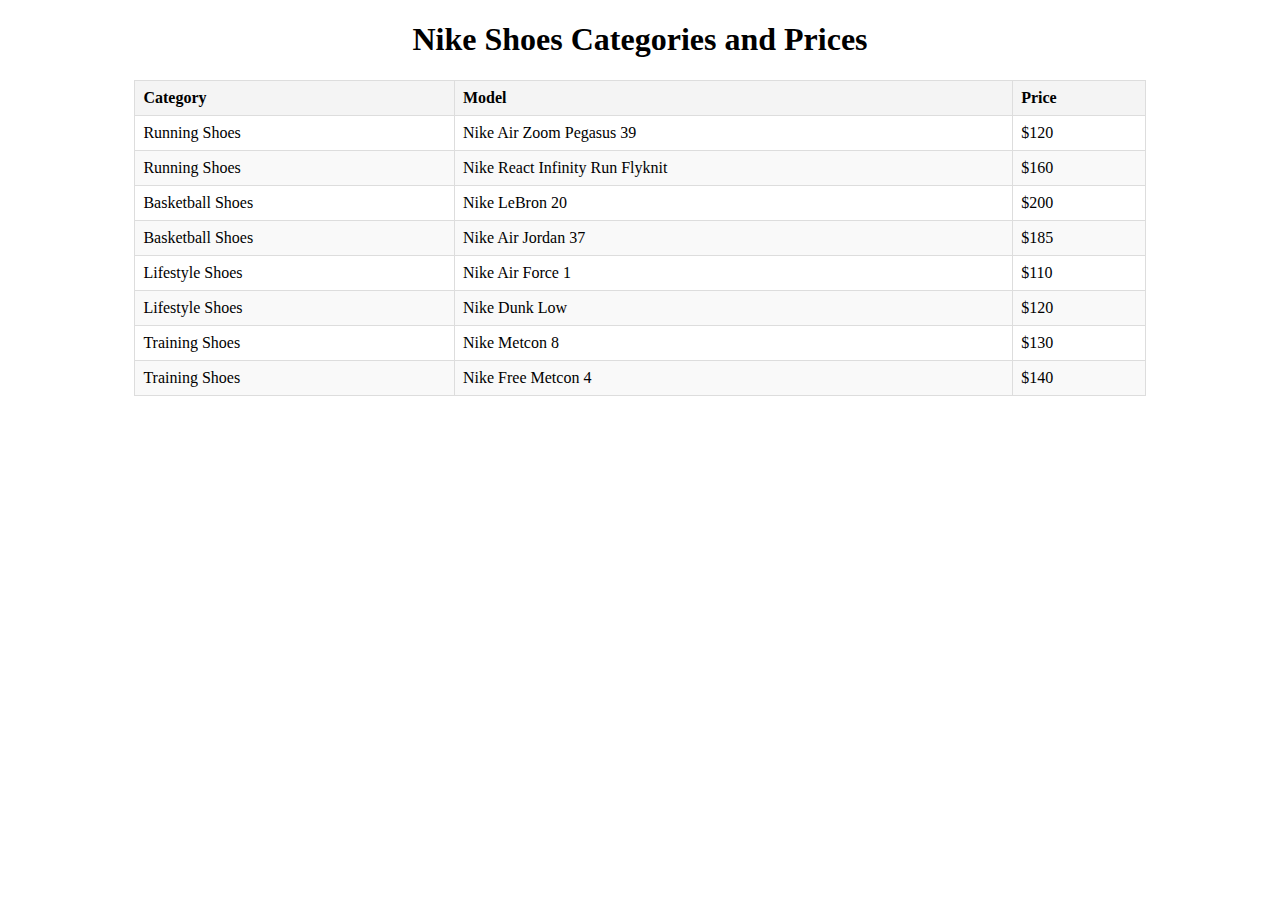
<file: ShoeWebsite - Copy/Category/category.html>
<!DOCTYPE html>
<html lang="en">
<head>
    <meta charset="UTF-8">
    <meta name="viewport" content="width=device-width, initial-scale=1.0">
    <title>Shoes Category</title>
    <link rel="stylesheet" href="category.css">
</head>
<body>
    <h1 style="text-align: center;">Nike Shoes Categories and Prices</h1>
    <table>
        <thead>
            <tr>
                <th>Category</th>
                <th>Model</th>
                <th>Price</th>
            </tr>
        </thead>
        <tbody>
            <tr>
                <td>Running Shoes</td>
                <td>Nike Air Zoom Pegasus 39</td>
                <td>$120</td>
            </tr>
            <tr>
                <td>Running Shoes</td>
                <td>Nike React Infinity Run Flyknit</td>
                <td>$160</td>
            </tr>
            <tr>
                <td>Basketball Shoes</td>
                <td>Nike LeBron 20</td>
                <td>$200</td>
            </tr>
            <tr>
                <td>Basketball Shoes</td>
                <td>Nike Air Jordan 37</td>
                <td>$185</td>
            </tr>
            <tr>
                <td>Lifestyle Shoes</td>
                <td>Nike Air Force 1</td>
                <td>$110</td>
            </tr>
            <tr>
                <td>Lifestyle Shoes</td>
                <td>Nike Dunk Low</td>
                <td>$120</td>
            </tr>
            <tr>
                <td>Training Shoes</td>
                <td>Nike Metcon 8</td>
                <td>$130</td>
            </tr>
            <tr>
                <td>Training Shoes</td>
                <td>Nike Free Metcon 4</td>
                <td>$140</td>
            </tr>
        </tbody>
    </table>
    
</body>
</html>
</file>
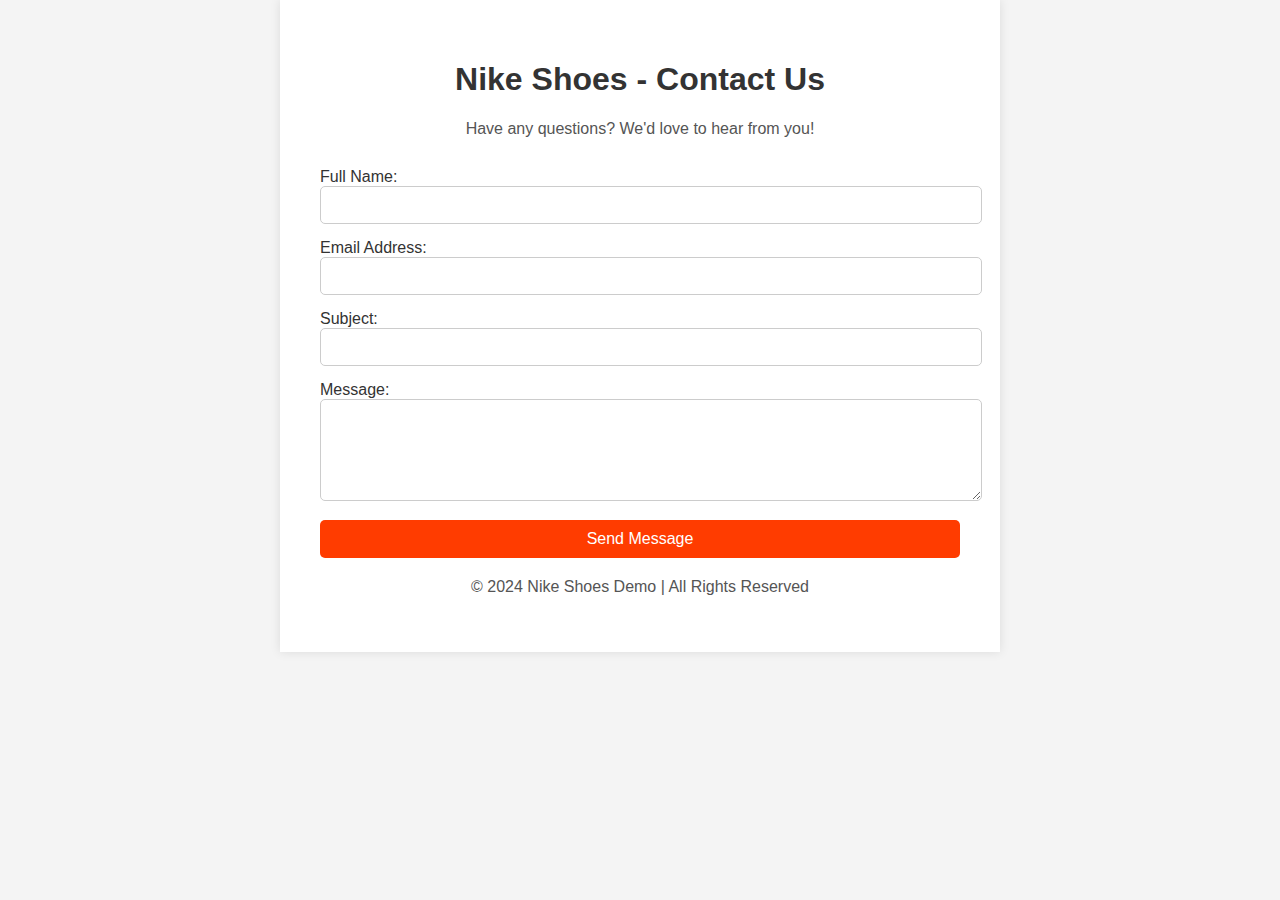
<file: ShoeWebsite - Copy/Contact/Contact.html>
<!DOCTYPE html>
<html lang="en">
<head>
    <meta charset="UTF-8">
    <meta name="viewport" content="width=device-width, initial-scale=1.0">
    <title>Contact Us | Nike Shoes</title>
    <link rel="stylesheet" href="Contact.css">
</head>
<body>
    <div class="contact-container">
        <header>
            <h1>Nike Shoes - Contact Us</h1>
            <p>Have any questions? We'd love to hear from you!</p>
        </header>

        <form id="contact-form">
            <div class="form-group">
                <label for="name">Full Name:</label>
                <input type="text" id="name" name="name" required>
            </div>
            <div class="form-group">
                <label for="email">Email Address:</label>
                <input type="email" id="email" name="email" required>
            </div>
            <div class="form-group">
                <label for="subject">Subject:</label>
                <input type="text" id="subject" name="subject" required>
            </div>
            <div class="form-group">
                <label for="message">Message:</label>
                <textarea id="message" name="message" rows="5" required></textarea>
            </div>
            <button type="submit">Send Message</button>
        </form>
        
        <footer>
            <p>&copy; 2024 Nike Shoes Demo | All Rights Reserved</p>
        </footer>
    </div>

    <script src="Contact.js"></script>
</body>
</html>
</file>
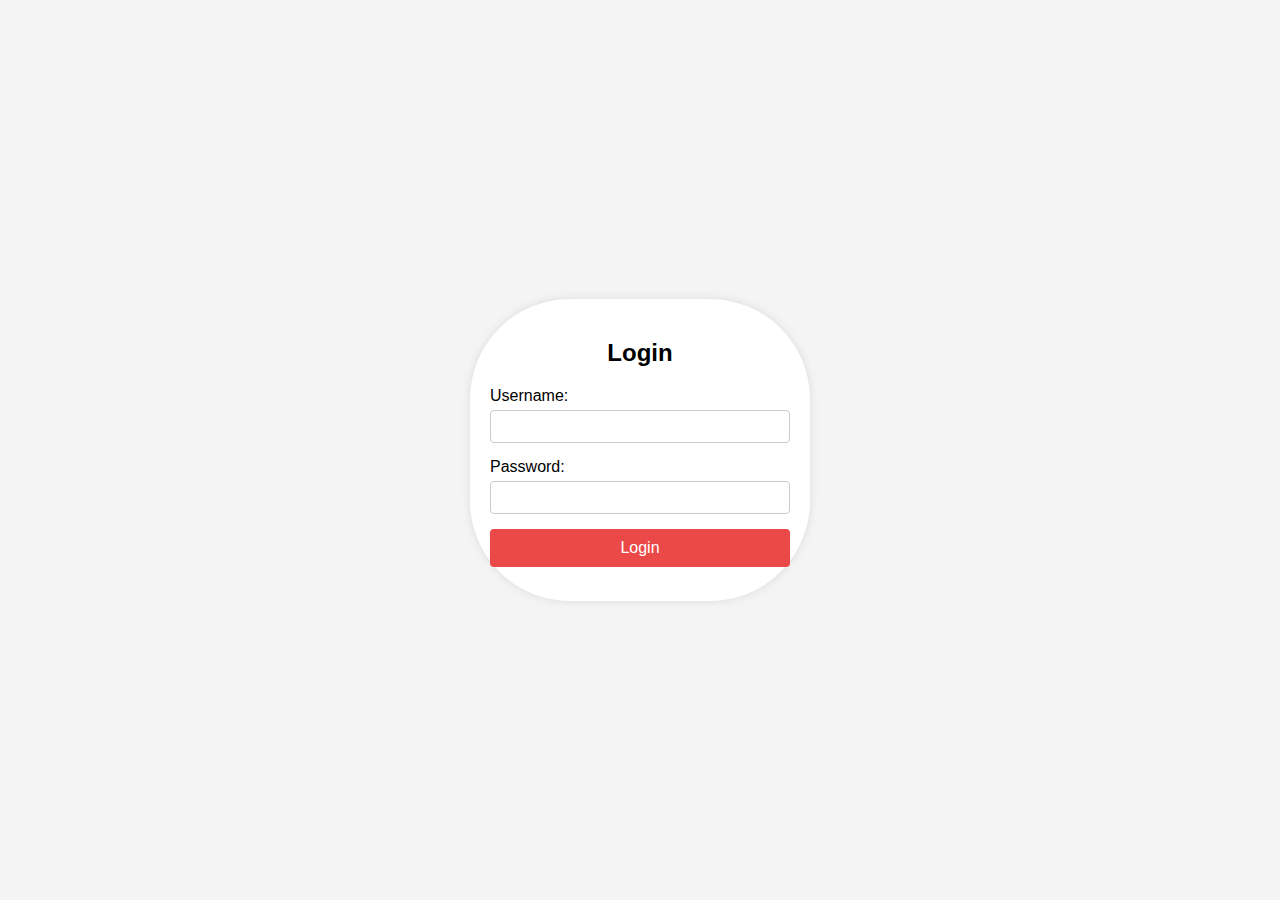
<file: ShoeWebsite - Copy/Login/login.html>
<!DOCTYPE html>
<html lang="en">
<head>
    <meta charset="UTF-8">
    <meta name="viewport" content="width=device-width, initial-scale=1.0">
    <title>Login</title>
    
    <link rel="stylesheet" href="login.css">
</head>
<body>
    <div class="login-container">
        <h2>Login</h2>
        <form id="loginForm">
            <div class="form-group">
                <label for="username">Username:</label>
                <input type="text" id="username" name="username" required>
            </div>
            <div class="form-group">
                <label for="password">Password:</label>
                <input type="password" id="password" name="password" required>
            </div>
            <button type="submit">Login</button>
            <p id="error-message"></p>
        </form>
    </div>
    <script src="login.js"></script>

    
</body>
</html>
</file>
<file: ShoeWebsite - Copy/Category/category.css>
table {
    width: 80%;
    margin: 20px auto;
    border-collapse: collapse;
    border: 1px solid #ddd;
}

th, td {
    border: 1px solid #ddd;
    padding: 8px;
    text-align: left;
}

th {
    background-color: #f4f4f4;
}

tr:nth-child(even) {
    background-color: #f9f9f9;
}

tr:hover {
    background-color: #f1f1f1;
}
</file>
<file: ShoeWebsite - Copy/Contact/Contact.css>
body {
    font-family: Arial, sans-serif;
    background-color: #f4f4f4;
    margin: 0;
    padding: 0;
}

.contact-container {
    width: 50%;
    margin: 0 auto;
    padding: 40px;
    background-color: #fff;
    box-shadow: 0px 0px 10px rgba(0, 0, 0, 0.1);
}

header {
    text-align: center;
    margin-bottom: 30px;
}

h1 {
    color: #333;
}

p {
    color: #555;
}

form {
    display: flex;
    flex-direction: column;
}

.form-group {
    margin-bottom: 15px;
}

label {
    font-size: 16px;
    color: #333;
    margin-bottom: 5px;
}

input, textarea {
    padding: 10px;
    font-size: 14px;
    border: 1px solid #ccc;
    border-radius: 5px;
    width: 100%;
}

button {
    padding: 10px;
    font-size: 16px;
    background-color: #ff3c00;
    color: #fff;
    border: none;
    border-radius: 5px;
    cursor: pointer;
}

button:hover {
    background-color: #ff5c33;
}

footer {
    text-align: center;
    margin-top: 20px;
    color: #777;
}
</file>
<file: ShoeWebsite - Copy/Login/login.css>
body {
    background-image: url('https://images.pexels.com/photos/1124466/pexels-photo-1124466.jpeg?cs=srgb&dl=pexels-amanjakhar-1124466.jpg&fm=jpg');
    background-size: cover; 
    background-position: center;
    background-repeat: no-repeat;
    font-family: Arial, sans-serif;
    background-color: #f4f4f4;
    display: flex;
    justify-content: center;
    align-items: center;
    height: 100vh;
    margin: 0;
}

.login-container {
    background: #fff;
    padding: 20px;
    border-radius: 100px;
    box-shadow: 0 0 10px rgba(0, 0, 0, 0.1);
    width: 300px;
}

h2 {
    margin-bottom: 20px;
    font-size: 24px;
    text-align: center;
}

.form-group {
    margin-bottom: 15px;
}

label {
    display: block;
    margin-bottom: 5px;
}

input {
    width: 100%;
    padding: 8px;
    box-sizing: border-box;
    border: 1px solid #ccc;
    border-radius: 4px;
}

button {
    width: 100%;
    padding: 10px;
    border: none;
    border-radius: 4px;
    background-color: rgb(235, 72, 72);
    color: #fff;
    font-size: 16px;
    cursor: pointer;
}

button:hover {
    background-color: #218838;
}

#error-message {
    color: red;
    font-size: 14px;
    text-align: center;
}
</file>
